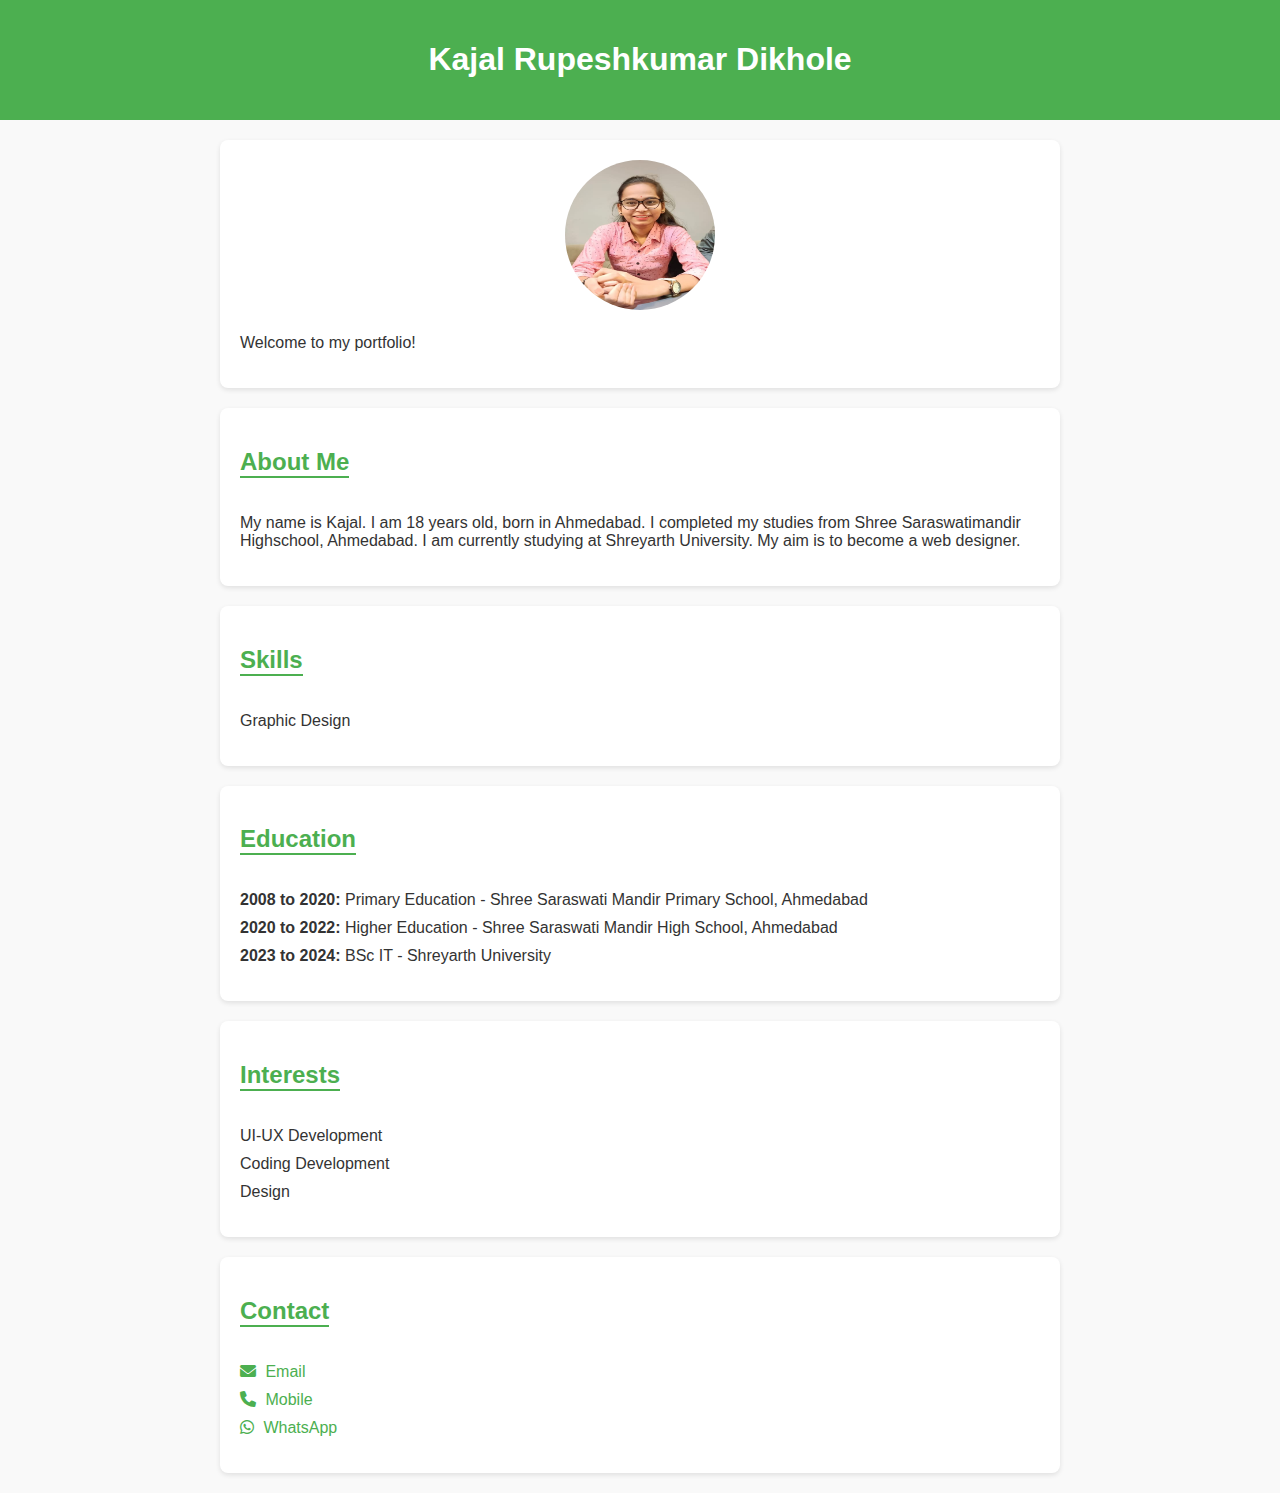
<file: index.html>
<!DOCTYPE html>
<html lang="en">
<head>
    <meta charset="UTF-8">
    <meta name="viewport" content="width=device-width, initial-scale=1.0">
    <title>Kajal Rupeshkumar Dikhole - Portfolio</title>
    <link href="https://cdnjs.cloudflare.com/ajax/libs/font-awesome/6.0.0-beta3/css/all.min.css" rel="stylesheet">
    <link rel="stylesheet" href="portfolio.css">
</head>
<body>
    <header>
        <h1>Kajal Rupeshkumar Dikhole</h1>
    </header>

    <section id="home">
        <div class="profile-photo">
            <img src="123.jpeg" alt="Kajal Rupeshkumar Dikhole"/>
        </div>
        <p>Welcome to my portfolio!</p>
    </section>

    <section id="about">
        <h2>About Me</h2>
        <p>My name is Kajal. I am 18 years old, born in Ahmedabad. I completed my studies from Shree Saraswatimandir Highschool, Ahmedabad. I am currently studying at Shreyarth University. My aim is to become a web designer.</p>
    </section>

    <section id="skills">
        <h2>Skills</h2>
        <ul>
            <li>Graphic Design</li>
        </ul>
    </section>

    <section id="education">
        <h2>Education</h2>
        <ul>
            <li><strong>2008 to 2020:</strong> Primary Education - Shree Saraswati Mandir Primary School, Ahmedabad</li>
            <li><strong>2020 to 2022:</strong> Higher Education - Shree Saraswati Mandir High School, Ahmedabad</li>
            <li><strong>2023 to 2024:</strong> BSc IT - Shreyarth University</li>
        </ul>
    </section>

    <section id="interests">
        <h2>Interests</h2>
        <ul>
            <li>UI-UX Development</li>
            <li>Coding Development</li>
            <li>Design</li>
        </ul>
    </section>

    <section id="contact">
        <h2>Contact</h2>
        <ul class="contact">
            <li><a href="mailto:example@example.com"><i class="fas fa-envelope"></i> Email</a></li>
            <li><a href="tel:+1234567890"><i class="fas fa-phone"></i> Mobile</a></li>
            <li><a href="https://wa.me/1234567890"><i class="fab fa-whatsapp"></i> WhatsApp</a></li>
        </ul>
    </section>
</body>
</html>
</file>
<file: portfolio.css>
body {
    font-family: Arial, sans-serif;
    margin: 0;
    padding: 0;
    color: #333;
    background-color: #f9f9f9;
}
header {
    background-color: #4CAF50;
    color: white;
    padding: 20px;
    text-align: center;
}
section {
    padding: 20px;
    margin: 20px auto;
    width: 90%;
    max-width: 800px;
    background: white;
    border-radius: 8px;
    box-shadow: 0 2px 5px rgba(0, 0, 0, 0.1);
}
.profile-photo {
    text-align: center;
    margin-bottom: 20px;
}
.profile-photo img {
    border-radius: 50%;
    width: 150px;
    height: 150px;
}
h2 {
    color: #4CAF50;
    border-bottom: 2px solid #4CAF50;
    display: inline-block;
}
ul {
    list-style: none;
    padding: 0;
}
ul li {
    margin: 10px 0;
}
.contact a {
    color: #4CAF50;
    text-decoration: none;
    margin-right: 10px;
}
.contact a i {
    margin-right: 5px;
}
</file>
